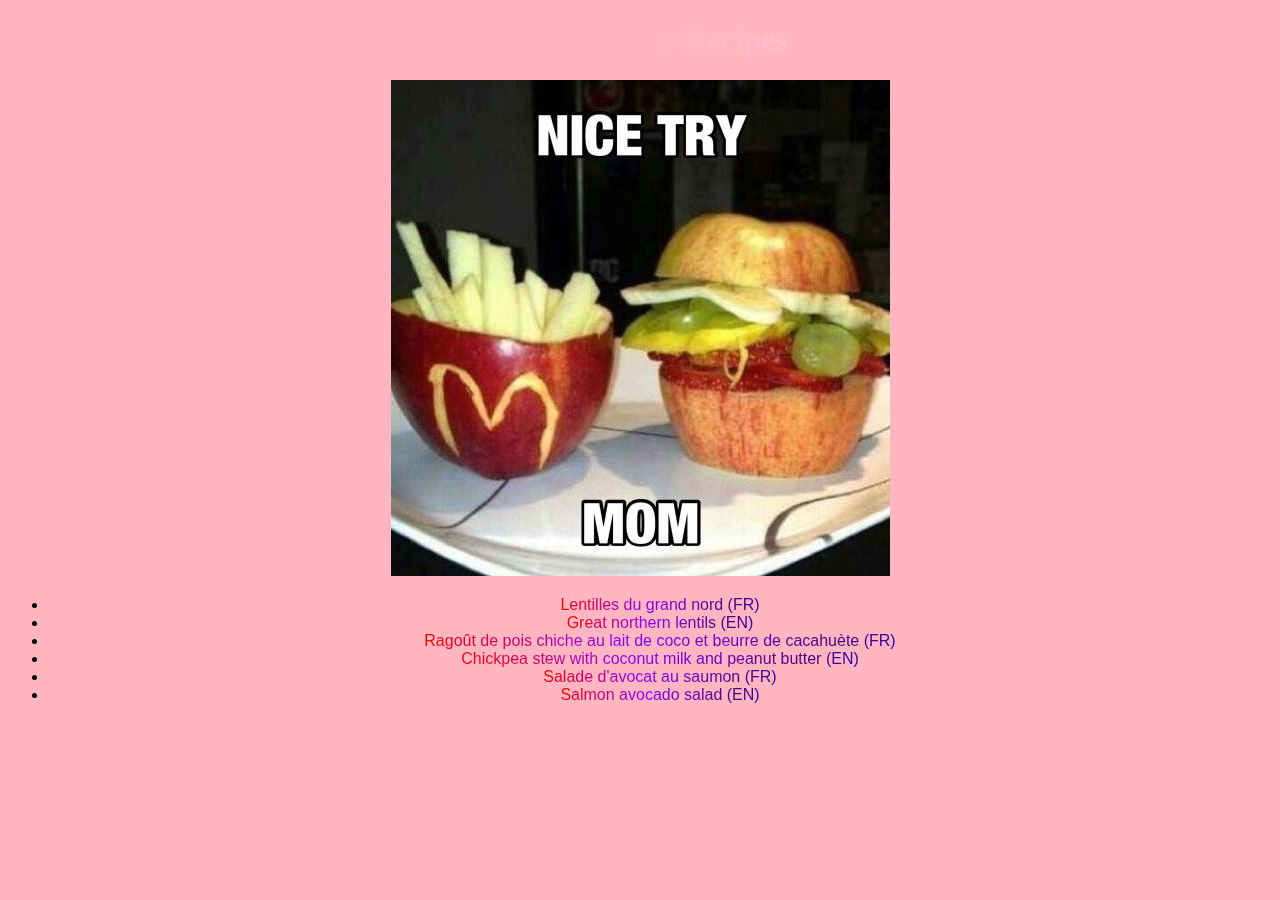
<file: index.html>
<!DOCTYPE html>
<html lang="en">
<head>
    <meta charset="UTF-8">
    <meta http-equiv="X-UA-Compatible" content="IE=edge">
    <meta name="viewport" content="width=device-width, initial-scale=1.0">
    <link rel="stylesheet" href="css/styles.css">
    <title>Odin Recipes</title>
</head>
<body>
    <h1>Humonguous Recipes</h1>
    <img src="img/healthy.bmp" alt="meme burger">
    <ul>
     <li><a href="recipes/lentilles_grand_nord.html">Lentilles du grand nord (FR)</a></li> 
     <li> <a href="recipes/lentils_great_north.html">Great northern lentils (EN)</a></li> 
     <li><a href="recipes/pois_chiche_cacahuète.html">Ragoût de pois chiche au lait de coco et beurre de cacahuète (FR)</a></li> 
     <li> <a href="recipes/chickpeas_peanuts.html">Chickpea stew with coconut milk and peanut butter (EN)</a></li> 
     <li> <a href="recipes/avocat_saumon.html">Salade d'avocat au saumon (FR)</a></li> 
     <li> <a href="recipes/avocado_salmon.html">Salmon avocado salad (EN)</a></li> 
     
    </ul>
</body>
</html>
</file>
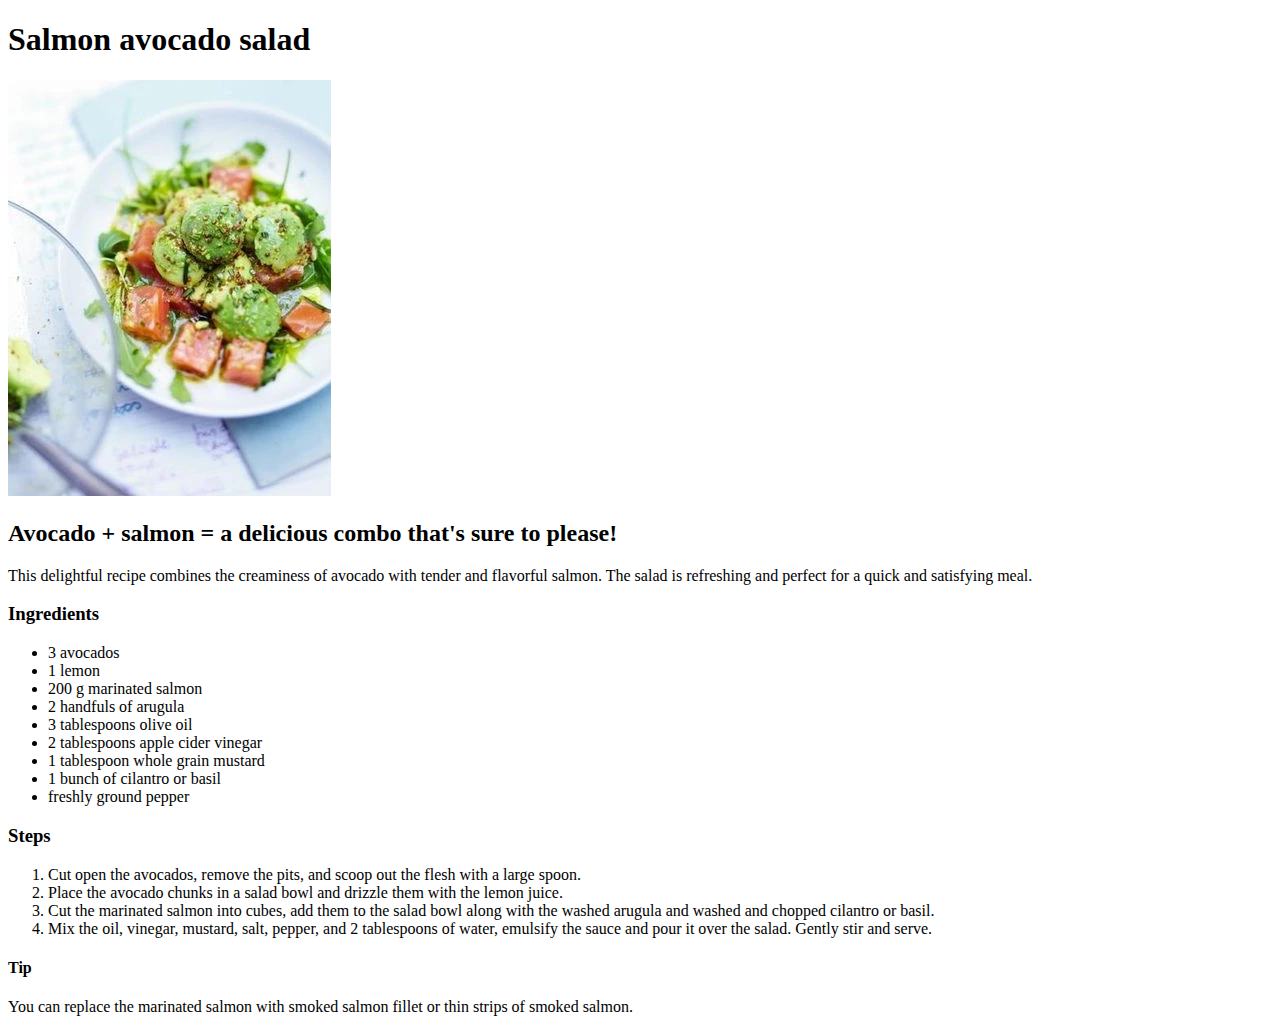
<file: recipes/avocado_salmon.html>
<!DOCTYPE html>
<html lang="en">
<head>
    <meta charset="UTF-8">
    <meta http-equiv="X-UA-Compatible" content="IE=edge">
    <meta name="viewport" content="width=device-width, initial-scale=1.0">
    <title>Salmon avocado salad</title>
</head>
<body>
    <h1>Salmon avocado salad</h1>
    <img src="../img/avocat_saumon.webp" alt="image of salmon avocado salad">
    <h2>Avocado + salmon = a delicious combo that's sure to please!</h2>
    <p>This delightful recipe combines the creaminess of avocado with tender and flavorful salmon. The salad is refreshing and perfect for a quick and satisfying meal.</p>
    <h3>Ingredients</h3>
    <ul>
        <li>3 avocados</li>
        <li>1 lemon</li>
        <li>200 g marinated salmon</li>
        <li>2 handfuls of arugula</li>
        <li>3 tablespoons olive oil</li>
        <li>2 tablespoons apple cider vinegar</li>
        <li>1 tablespoon whole grain mustard</li>
        <li>1 bunch of cilantro or basil</li>
        <li>freshly ground pepper</li>
    </ul>
    <h3>Steps</h3>
    <ol>
        <li>Cut open the avocados, remove the pits, and scoop out the flesh with a large spoon.</li>
        <li>Place the avocado chunks in a salad bowl and drizzle them with the lemon juice.</li>
        <li>Cut the marinated salmon into cubes, add them to the salad bowl along with the washed arugula and washed and chopped cilantro or basil.</li>
        <li>Mix the oil, vinegar, mustard, salt, pepper, and 2 tablespoons of water, emulsify the sauce and pour it over the salad. Gently stir and serve.</li>
    </ol>
    <h4>Tip</h4>
    <p>You can replace the marinated salmon with smoked salmon fillet or thin strips of smoked salmon.</p>
</body>
</html>
</file>
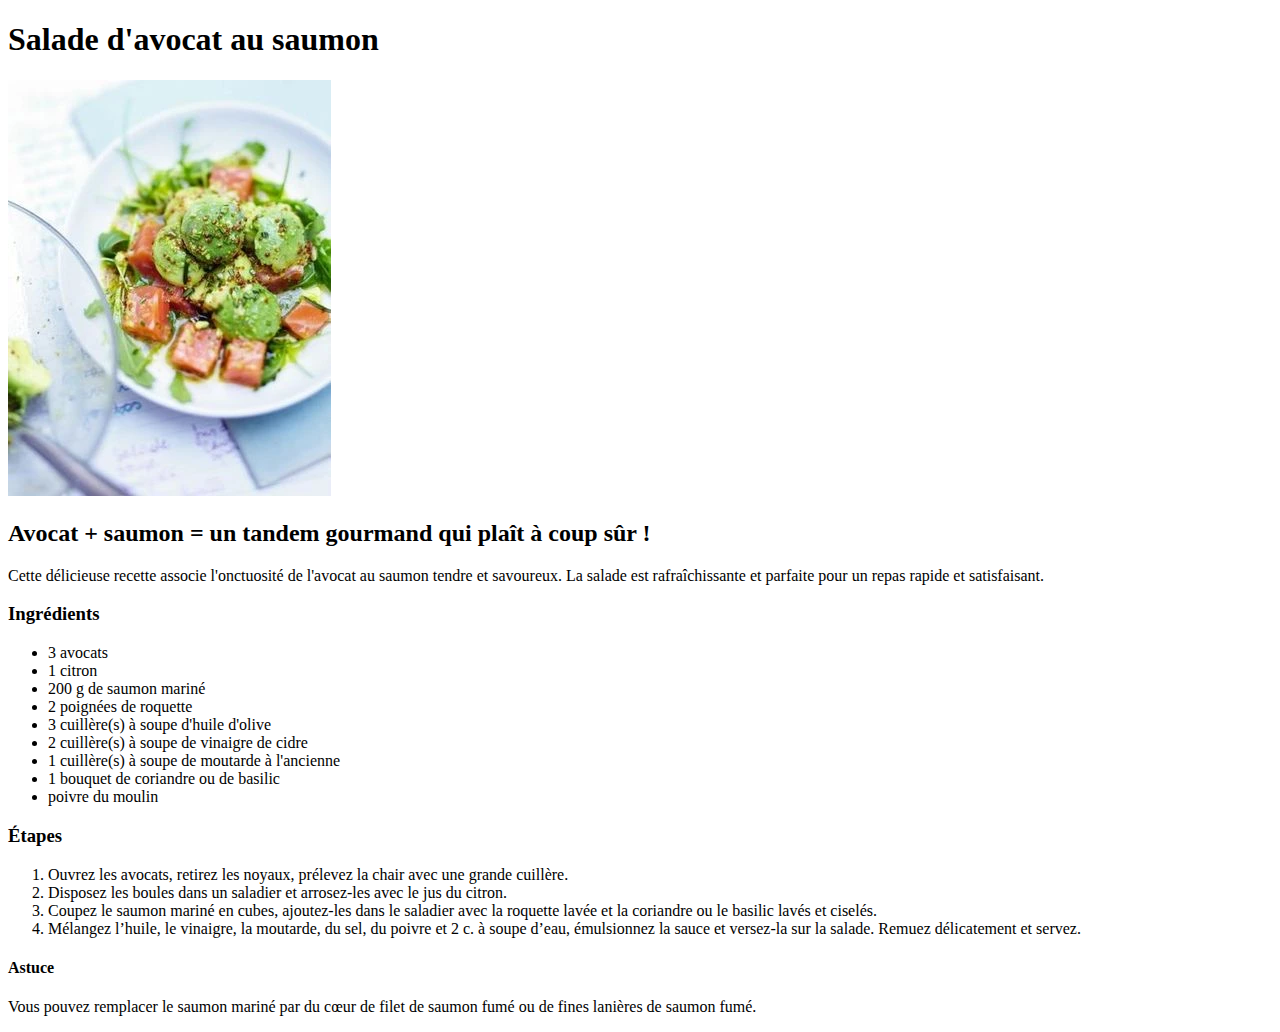
<file: recipes/avocat_saumon.html>
<!DOCTYPE html>
<html lang="en">
<head>
    <meta charset="UTF-8">
    <meta http-equiv="X-UA-Compatible" content="IE=edge">
    <meta name="viewport" content="width=device-width, initial-scale=1.0">
    <title>Salade d'avocat au saumon</title>
</head>
<body>
    <h1>Salade d'avocat au saumon</h1>
    <img src="../img/avocat_saumon.webp" alt="image of salmon avocado salad">
    <h2>Avocat + saumon = un tandem gourmand qui plaît à coup sûr !</h2>
    <p>Cette délicieuse recette associe l'onctuosité de l'avocat au saumon tendre et savoureux. La salade est rafraîchissante et parfaite pour un repas rapide et satisfaisant. </p>
    <h3>Ingrédients</h3>
    <ul>
        <li>3 avocats</li>
        <li>1 citron</li>
        <li>200 g de saumon mariné</li>
        <li>2 poignées de roquette</li>
        <li>3 cuillère(s) à soupe d'huile d'olive</li>
        <li>2 cuillère(s) à soupe de vinaigre de cidre</li>
        <li>1 cuillère(s) à soupe de moutarde à l'ancienne</li>
        <li>1 bouquet de coriandre ou de basilic</li>
        <li>poivre du moulin</li>
    </ul>
    <h3>Étapes</h3>
    <ol>
        <li>Ouvrez les avocats, retirez les noyaux, prélevez la chair avec une grande cuillère.</li>
        <li>Disposez les boules dans un saladier et arrosez-les avec le jus du citron.</li>
        <li>Coupez le saumon mariné en cubes, ajoutez-les dans le saladier avec la roquette lavée et la coriandre ou le basilic lavés et ciselés.</li>
        <li>Mélangez l’huile, le vinaigre, la moutarde, du sel, du poivre et 2 c. à soupe d’eau, émulsionnez la sauce et versez-la sur la salade. Remuez délicatement et servez.</li>
    </ol>
    <h4>Astuce</h4>
    <p>Vous pouvez remplacer le saumon mariné par du cœur de filet de saumon fumé ou de fines lanières de saumon fumé.</p>
</body>
</html>
</file>
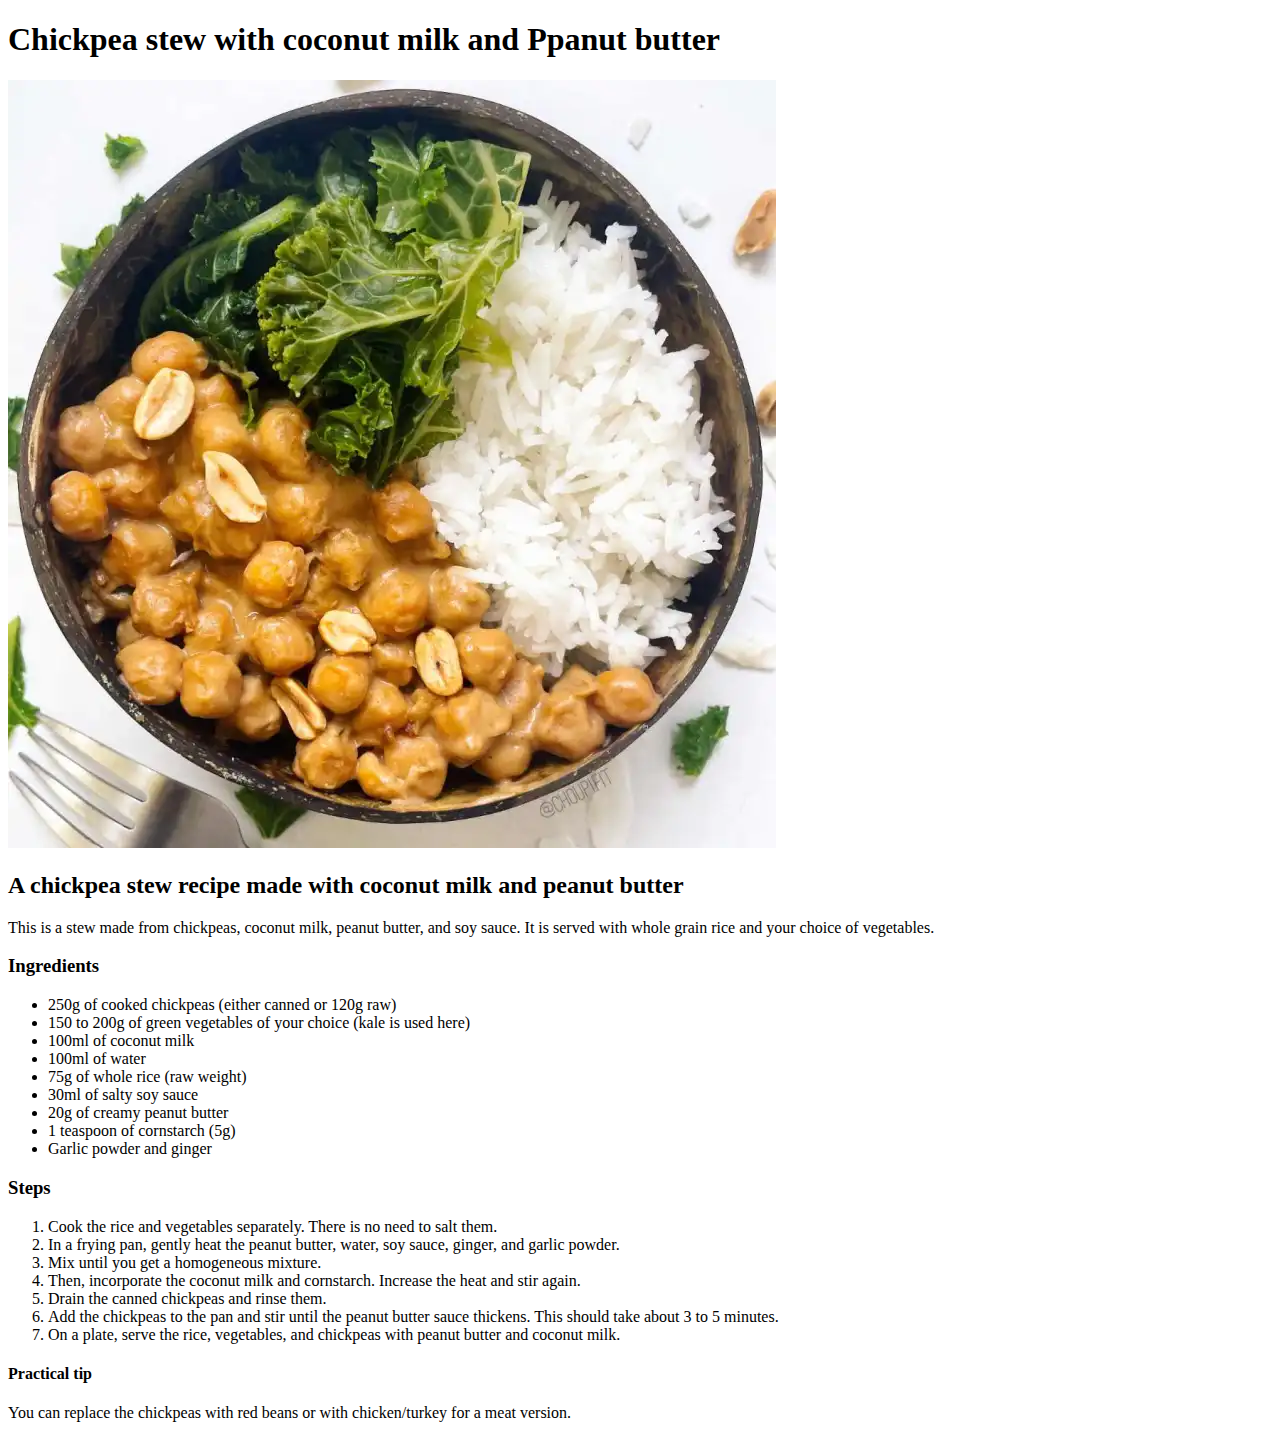
<file: recipes/chickpeas_peanuts.html>
<!DOCTYPE html>
<html lang="en">
<head>
    <meta charset="UTF-8">
    <meta http-equiv="X-UA-Compatible" content="IE=edge">
    <meta name="viewport" content="width=device-width, initial-scale=1.0">
    <title>Chickpea Stew with Coconut Milk and Peanut Butter</title>
</head>
<body>
    <h1>Chickpea stew with coconut milk and Ppanut butter</h1>
    <img src="../img/chickpeas.webp" alt="image of chickpeas recipe">
    <h2>A chickpea stew recipe made with coconut milk and peanut butter</h2>
    <p>This is a stew made from chickpeas, coconut milk, peanut butter, and soy sauce. It is served with whole grain rice and your choice of vegetables.</p>
    <h3>Ingredients</h3>
    <Ul>
        <li>250g of cooked chickpeas (either canned or 120g raw)</li>
        <li>150 to 200g of green vegetables of your choice (kale is used here)</li>
        <li>100ml of coconut milk</li>
        <li>100ml of water</li>
        <li>75g of whole rice (raw weight)</li>
        <li>30ml of salty soy sauce</li>
        <li>20g of creamy peanut butter</li>
        <li>1 teaspoon of cornstarch (5g)</li>
        <li>Garlic powder and ginger</li>
    </Ul>
    <h3>Steps</h3>
    <ol>
        <li>Cook the rice and vegetables separately. There is no need to salt them.</li>
        <li>In a frying pan, gently heat the peanut butter, water, soy sauce, ginger, and garlic powder.</li>
        <li>Mix until you get a homogeneous mixture.</li>
        <li>Then, incorporate the coconut milk and cornstarch. Increase the heat and stir again.</li>
        <li>Drain the canned chickpeas and rinse them.</li>
        <li>Add the chickpeas to the pan and stir until the peanut butter sauce thickens. This should take about 3 to 5 minutes.</li>
        <li>On a plate, serve the rice, vegetables, and chickpeas with peanut butter and coconut milk.</li>
    </ol>
    <h4>Practical tip</h4>
    <p>You can replace the chickpeas with red beans or with chicken/turkey for a meat version.</p>
</body>
</html>
</file>
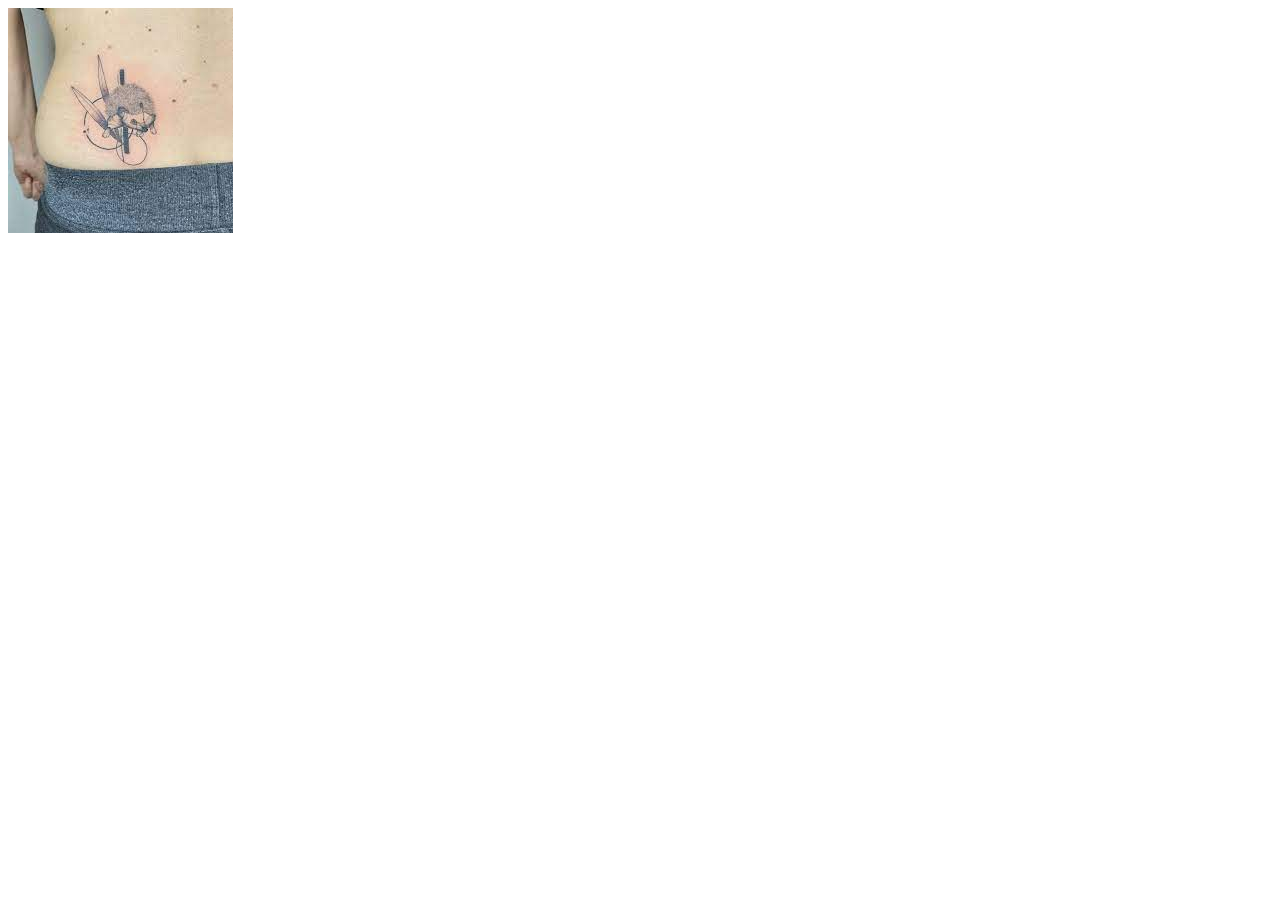
<file: recipes/enrica.html>
<!DOCTYPE html>
<html lang="en">
<head>
    <meta charset="UTF-8">
    <meta http-equiv="X-UA-Compatible" content="IE=edge">
    <meta name="viewport" content="width=device-width, initial-scale=1.0">
    <title>Document</title>
</head>
<body>
    <img src ="../img/enrica.jpeg">
</body>
</html>
</file>
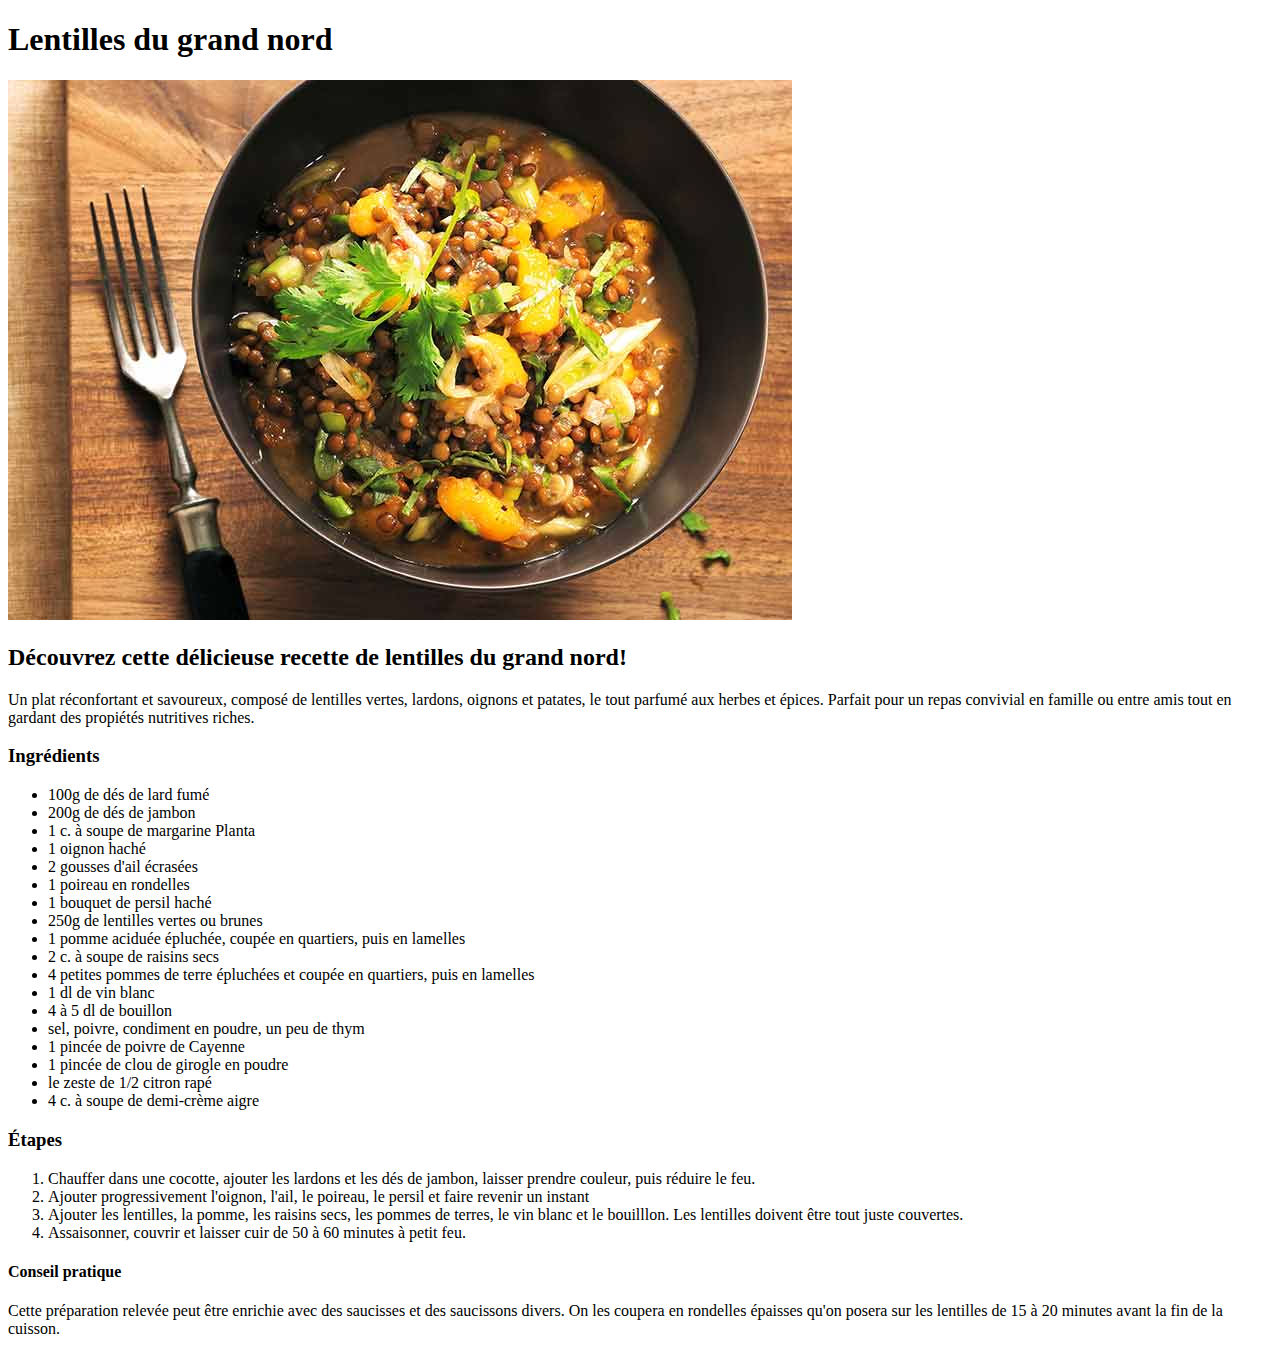
<file: recipes/lentilles_grand_nord.html>
<!DOCTYPE html>
<html lang="en">
<head>
    <meta charset="UTF-8">
    <meta http-equiv="X-UA-Compatible" content="IE=edge">
    <meta name="viewport" content="width=device-width, initial-scale=1.0">
    <title>Lentilles du Grand Nord</title>
</head>
<body>
    <h1>Lentilles du grand nord</h1>
    <img src="../img/lentilles.jpg" alt="image de lentilles du grand nord">
    <h2>Découvrez cette délicieuse recette de lentilles du grand nord!</h2>
    <p>Un plat réconfortant et savoureux, composé de lentilles vertes, lardons, oignons et patates, 
       le tout parfumé aux herbes et épices. Parfait pour un repas convivial en famille ou entre amis tout en gardant des propiétés nutritives riches.</p>
    <h3>Ingrédients</h3>
    <Ul>
        <li>100g de dés de lard fumé</li>
        <li>200g de dés de jambon</li>
        <li>1 c. à soupe de margarine Planta</li>
        <li>1 oignon haché</li>
        <li>2 gousses d'ail écrasées</li>
        <li>1 poireau en rondelles</li>
        <li>1 bouquet de persil haché</li>
        <li>250g de lentilles vertes ou brunes</li>
        <li>1 pomme aciduée épluchée, coupée en quartiers, puis en lamelles</li>
        <li>2 c. à soupe de raisins secs</li>
        <li>4 petites pommes de terre épluchées et coupée en quartiers, puis en lamelles</li>
        <li>1 dl de vin blanc</li>
        <li>4 à 5 dl de bouillon</li>
        <li>sel, poivre, condiment en poudre, un peu de thym</li>
        <li>1 pincée de poivre de Cayenne</li>
        <li>1 pincée de clou de girogle en poudre</li>
        <li>le zeste de 1/2 citron rapé</li>
        <li>4 c. à soupe de demi-crème aigre</li>
    </Ul>
    <h3>Étapes</h3>
    <ol>
        <li>Chauffer dans une cocotte, ajouter les lardons et les dés de jambon, laisser prendre couleur, puis réduire le feu.</li>
        <li>Ajouter progressivement l'oignon, l'ail, le poireau, le persil et faire revenir un instant</li>
        <li>Ajouter les lentilles, la pomme, les raisins secs, les pommes de terres, le vin blanc et le bouilllon. Les lentilles doivent être tout juste couvertes.</li>
        <li>Assaisonner, couvrir et laisser cuir de 50 à 60 minutes à petit feu.</li>
    </ol>
    <h4>Conseil pratique</h4>
    <p>Cette préparation relevée peut être enrichie avec des saucisses et des saucissons divers. On les coupera en rondelles épaisses qu'on posera sur les lentilles de 15 à 20 minutes avant la fin de la cuisson.</p>
</body>
</html>
</file>
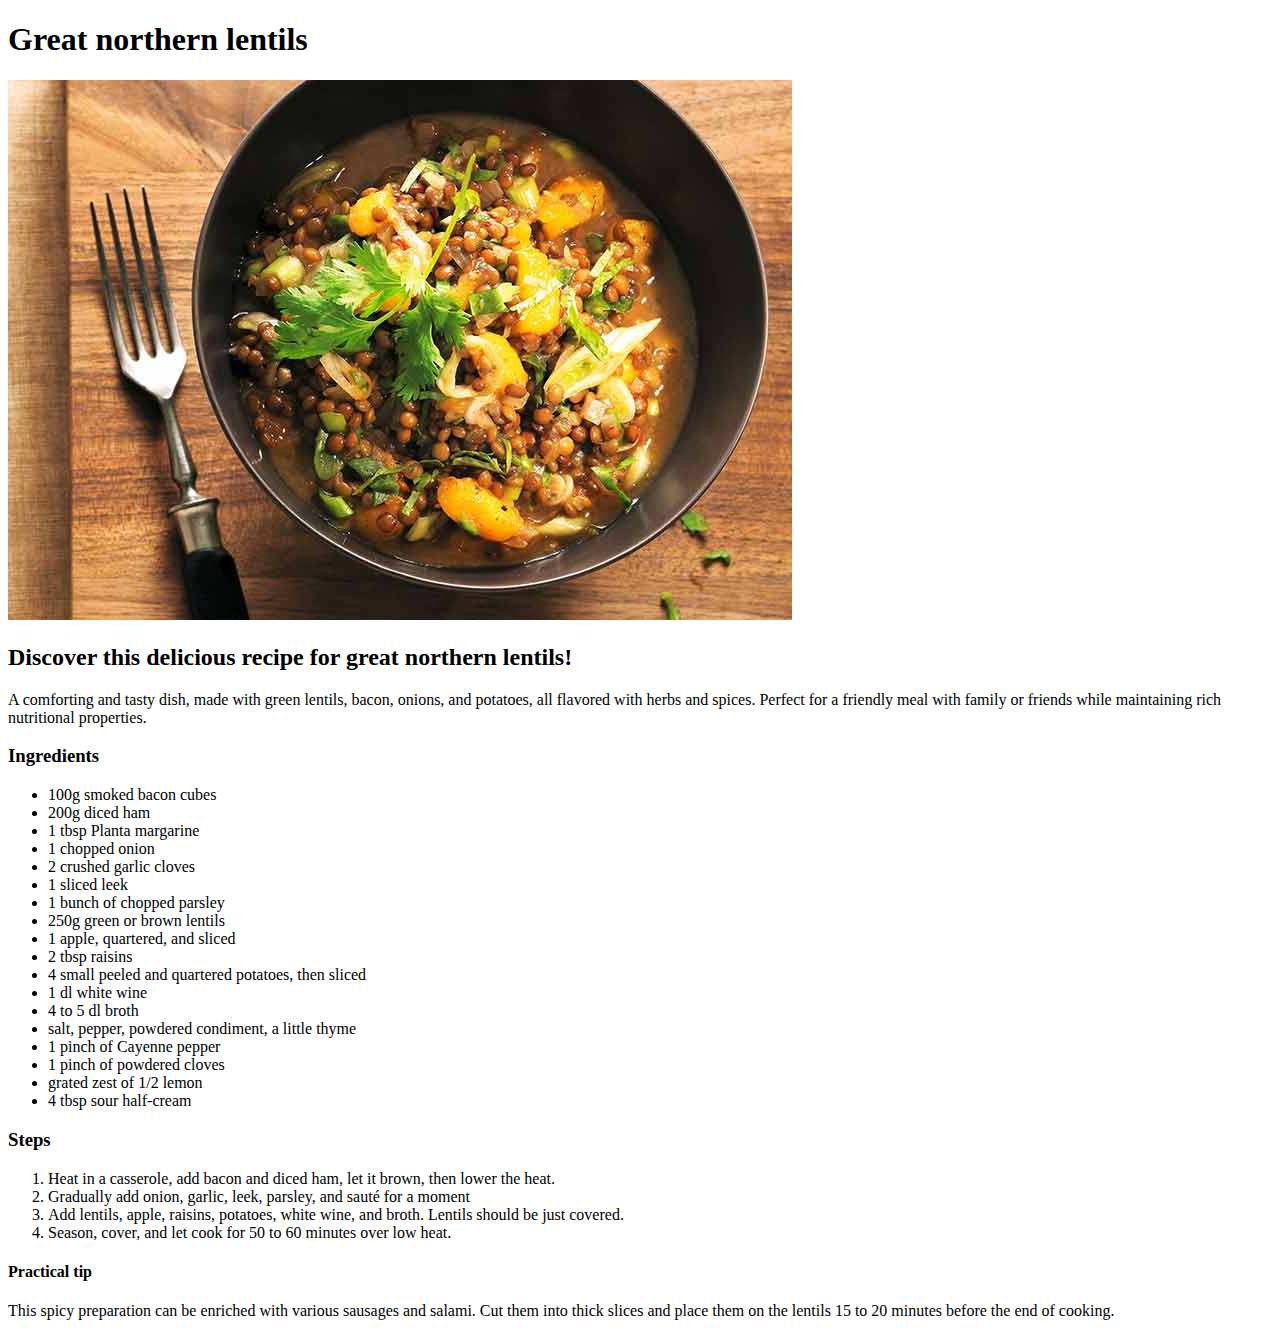
<file: recipes/lentils_great_north.html>
<!DOCTYPE html>
<html lang="en">
<head>
    <meta charset="UTF-8">
    <meta http-equiv="X-UA-Compatible" content="IE=edge">
    <meta name="viewport" content="width=device-width, initial-scale=1.0">
    <title>Great Northern Lentils</title>
</head>
<body>
    <h1>Great northern lentils</h1>
    <img src="../img/lentilles.jpg" alt="image of great northern lentils">
    <h2>Discover this delicious recipe for great northern lentils!</h2>
    <p>A comforting and tasty dish, made with green lentils, bacon, onions, and potatoes, 
       all flavored with herbs and spices. Perfect for a friendly meal with family or friends while maintaining rich nutritional properties.</p>
    <h3>Ingredients</h3>
    <Ul>
        <li>100g smoked bacon cubes</li>
        <li>200g diced ham</li>
        <li>1 tbsp Planta margarine</li>
        <li>1 chopped onion</li>
        <li>2 crushed garlic cloves</li>
        <li>1 sliced leek</li>
        <li>1 bunch of chopped parsley</li>
        <li>250g green or brown lentils</li>
        <li>1 apple, quartered, and sliced</li>
        <li>2 tbsp raisins</li>
        <li>4 small peeled and quartered potatoes, then sliced</li>
        <li>1 dl white wine</li>
        <li>4 to 5 dl broth</li>
        <li>salt, pepper, powdered condiment, a little thyme</li>
        <li>1 pinch of Cayenne pepper</li>
        <li>1 pinch of powdered cloves</li>
        <li>grated zest of 1/2 lemon</li>
        <li>4 tbsp sour half-cream</li>
    </Ul>
    <h3>Steps</h3>
    <ol>
        <li>Heat in a casserole, add bacon and diced ham, let it brown, then lower the heat.</li>
        <li>Gradually add onion, garlic, leek, parsley, and sauté for a moment</li>
        <li>Add lentils, apple, raisins, potatoes, white wine, and broth. Lentils should be just covered.</li>
        <li>Season, cover, and let cook for 50 to 60 minutes over low heat.</li>
    </ol>
    <h4>Practical tip</h4>
    <p>This spicy preparation can be enriched with various sausages and salami. Cut them into thick slices and place them on the lentils 15 to 20 minutes before the end of cooking.</p>
</body>
</html>
</file>
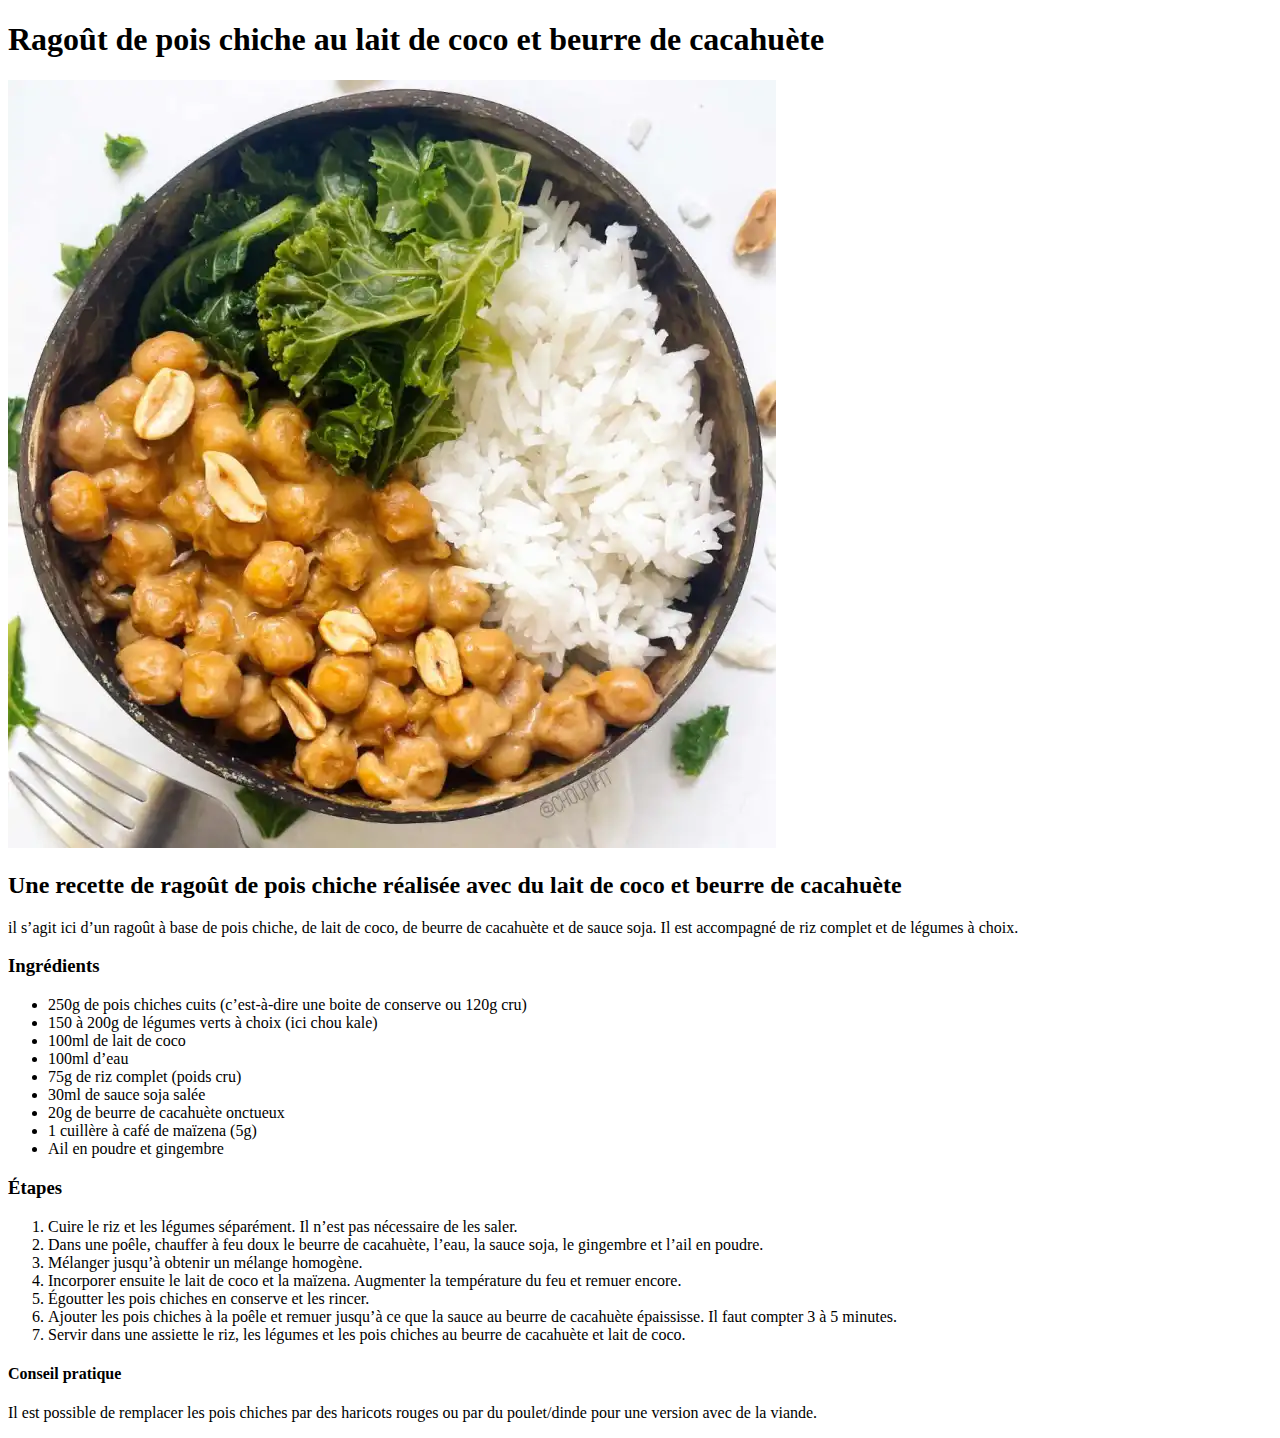
<file: recipes/pois_chiche_cacahuète.html>
<!DOCTYPE html>
<html lang="en">
<head>
    <meta charset="UTF-8">
    <meta http-equiv="X-UA-Compatible" content="IE=edge">
    <meta name="viewport" content="width=device-width, initial-scale=1.0">
    <title>Ragoût de pois chiche au lait de coco et beurre de cacahuète</title>
</head>
<body>
    <h1>Ragoût de pois chiche au lait de coco et beurre de cacahuète</h1>
    <img src="../img/chickpeas.webp" alt="image of chickpeas recipe">
    <h2>Une recette de ragoût de pois chiche réalisée avec du lait de coco et beurre de cacahuète</h2>
    <p> il s’agit ici d’un ragoût à base de pois chiche, de lait de coco, de beurre de cacahuète et de sauce soja. Il est accompagné de riz complet et de légumes à choix. </p>
    <h3>Ingrédients</h3>
    <Ul>
        <li>250g de pois chiches cuits (c’est-à-dire une boite de conserve ou 120g cru)</li>
        <li>150 à 200g de légumes verts à choix (ici chou kale)</li>
        <li>100ml de lait de coco</li>
        <li>100ml d’eau</li>
        <li>75g de riz complet (poids cru)</li>
        <li>30ml de sauce soja salée</li>
        <li>20g de beurre de cacahuète onctueux</li>
        <li>1 cuillère à café de maïzena (5g)</li>
        <li>Ail en poudre et gingembre</li>
    </Ul>
    <h3>Étapes</h3>
    <ol>
        <li>Cuire le riz et les légumes séparément. Il n’est pas nécessaire de les saler.</li>
        <li>Dans une poêle, chauffer à feu doux le beurre de cacahuète, l’eau, la sauce soja, le gingembre et l’ail en poudre.</li>
        <li>Mélanger jusqu’à obtenir un mélange homogène.</li>
        <li>Incorporer ensuite le lait de coco et la maïzena. Augmenter la température du feu et remuer encore.</li>
        <li>Égoutter les pois chiches en conserve et les rincer.</li>
        <li>Ajouter les pois chiches à la poêle et remuer jusqu’à ce que la sauce au beurre de cacahuète épaississe. Il faut compter 3 à 5 minutes.</li>
        <li>Servir dans une assiette le riz, les légumes et les pois chiches au beurre de cacahuète et lait de coco.</li>
    </ol>
    <h4>Conseil pratique</h4>
    <p>Il est possible de remplacer les pois chiches par des haricots rouges ou par du poulet/dinde pour une version avec de la viande.</p>
</body>
</html>
</file>
<file: css/styles.css>
a{
    font-family: Arial, Helvetica, sans-serif;
    font-weight: 500;
    color: white;
    font-size:700;
    text-align: center;
    background-image: linear-gradient(270deg, #ff0000, #ff7f00, #ffff00, #00ff00, #0000ff, #4b0082, #8b00ff, #ff0000);
    background-size: 300% 300%;
    -webkit-background-clip: text;
    -webkit-text-fill-color: transparent;
    animation: arc-en-ciel 8s ease infinite;
}

@keyframes briller {
    0% {
      background-position-x: -200%;
    }
    100% {
      background-position-x: 200%;
    }
  }

  @keyframes arc-en-ciel {
    0% {
      background-position: 0% 50%;
    }
    50% {
      background-position: 100% 50%;
    }
    100% {
      background-position: 0% 50%;
    }
  }
  

h1{
    font-size: xx-large;
    background: linear-gradient(90deg, rgba(255,255,255,0) 25%, rgba(255,255,255,0.5) 50%, rgba(255,255,255,0) 75%);
    background-size: 200% auto;
    animation: briller 10s linear infinite;
    -webkit-background-clip: text;
    -webkit-text-fill-color: transparent;
}


*{
    background-color: lightpink;
    text-align: center;
}
</file>
